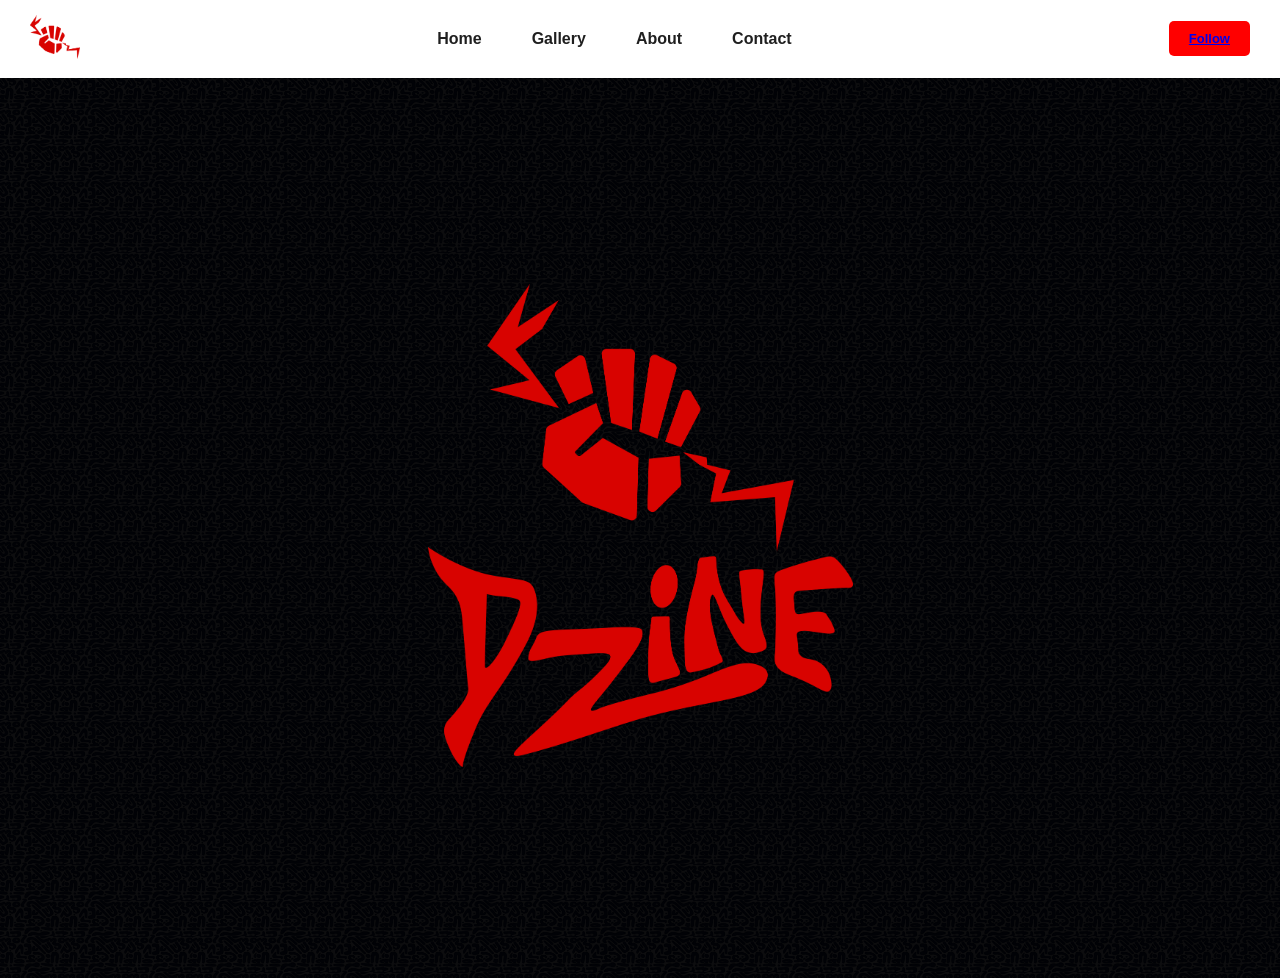
<file: index.html>
<!DOCTYPE html>
<html lang="en">
<head>
  <meta charset="UTF-8" />
  <meta name="viewport" content="width=device-width, initial-scale=1.0"/>
  <title>Dzine | Graphic Designer</title>
  <link rel="stylesheet" href="styles.css"/>
</head>
<body>

  <header>
    <nav class="navbar">
      <!-- Hamburger Icon -->
      <div class="hamburger" id="hamburger">
        <span></span>
        <span></span>
        <span></span>
      </div>

      <!-- Logo -->
      <div class="logo">
        <img src="Dzine logo (2).png" alt="Dzine Logo">
      </div>

      <!-- Navigation Menu -->
      <ul class="menu" id="menu">
        <li><a href="index.html"><b>Home</b></a></li>
        <li class="dropdown">
          <a href="#" class="dropdown-toggle"><b>Gallery</b></a>
          <ul class="dropdown-menu">
            <li><a href="product.html">Product</a></li>
            <li><a href="Ilustration.html">Illustrations</a></li>
            <li><a href="manipulation.html">Manipulation</a></li>
          </ul>
        </li>
        <li><a href="about.html"><b>About</b></a></li>
        <li><a href="contact.html"><b>Contact</b></a></li>
       
      </ul>
    <button class="hire-btn" id="menu">
            <a href="https://www.instagram.com/sohel_dzine?igsh=NzhpN2ZuMHFsNnhr"><b>Follow</b></a>
          </button>
        
      <!-- Follow Button -->
      
    </nav>
  </header>

  <main>
    <section class="hero">
      <div class="logo-container">
        <img src="Dzine logo.png" alt="Dzine Logo" class="logo-image">
        <br>
        <!-- <img src="web.png" alt="" class="gra"> -->
      </div>
    </section>
  </main>

  <!-- Hamburger Menu Script -->
  <script>
    document.addEventListener("DOMContentLoaded", () => {
      const hamburger = document.getElementById("hamburger");
      const menu = document.getElementById("menu");

      hamburger.addEventListener("click", () => {
        hamburger.classList.toggle("toggle");
        menu.classList.toggle("active");
      });
    });
  </script>

</body>
</html>
</file>
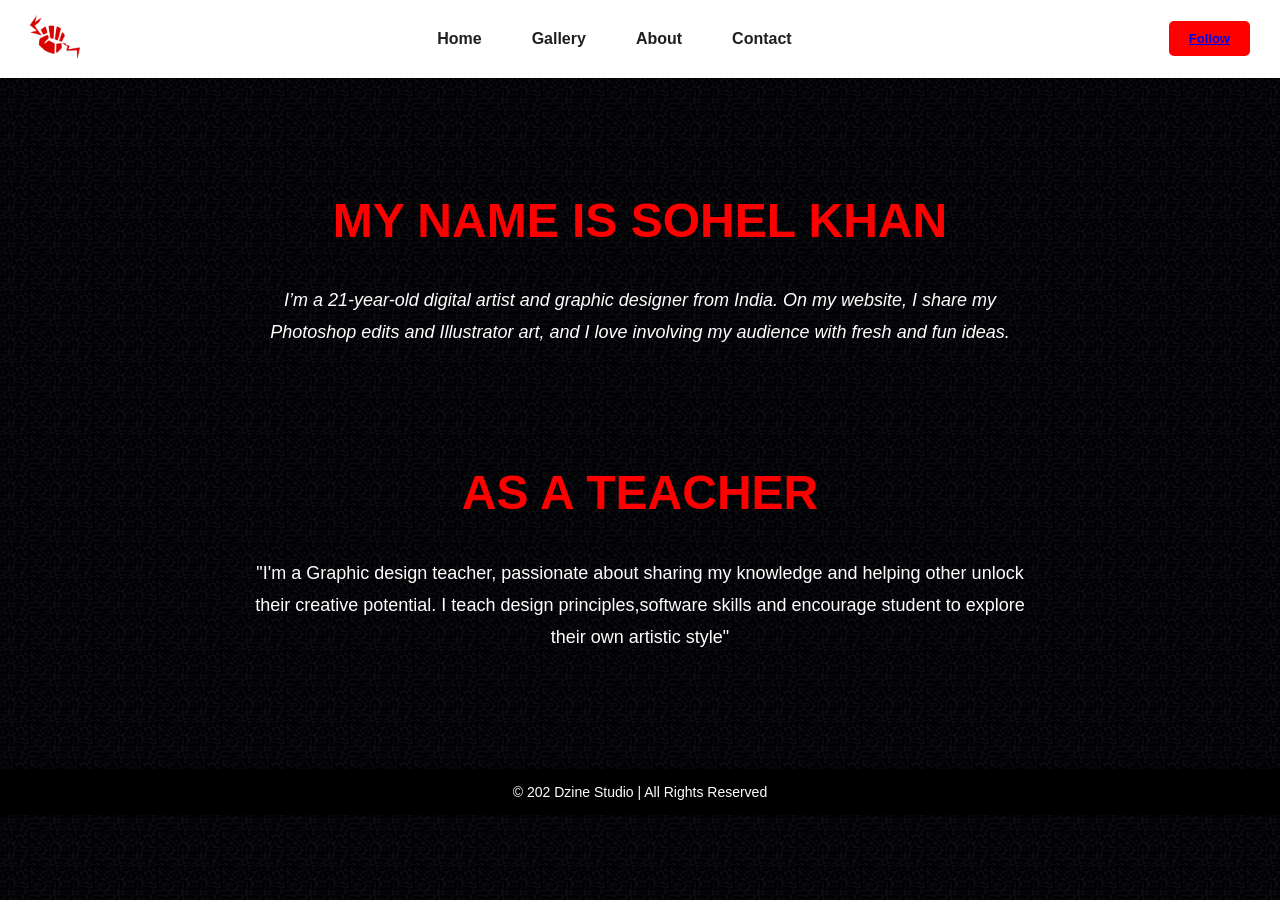
<file: about.html>
<!DOCTYPE html>
<html lang="en">
<head>
  <meta charset="UTF-8">
  <meta name="viewport" content="width=device-width, initial-scale=1.0">
  <title>About Me</title>
  <link rel="stylesheet" href="about.css">
</head>
<body>
  <header>
    <nav class="navbar">
      <!-- Hamburger Icon -->
      <div class="hamburger" id="hamburger">
        <span></span>
        <span></span>
        <span></span>
      </div>

      <!-- Logo -->
      <div class="logo">
        <img src="Dzine logo (2).png" alt="Dzine Logo">
      </div>

      <!-- Navigation Menu -->
      <ul class="menu" id="menu">
        <li><a href="index.html"><b>Home</b></a></li>
        <li class="dropdown">
          <a href="#" class="dropdown-toggle"><b>Gallery</b></a>
          <ul class="dropdown-menu">
            <li><a href="product.html">Product</a></li>
            <li><a href="Ilustration.html">Illustrations</a></li>
            <li><a href="manipulation.html">Manipulation</a></li>
          </ul>
        </li>
        <li><a href="about.html"><b>About</b></a></li>
        <li><a href="contact.html"><b>Contact</b></a></li>
      </ul>

      <!-- Follow Button -->
      <button class="hire-btn">
        <a href="https://www.instagram.com/sohel_dzine?igsh=NzhpN2ZuMHFsNnhr"><b>Follow</b></a>
      </button>
    </nav>
  </header>

  <div class="about-content">
    <h1>My name is Sohel Khan</h1>
    <p>
      I’m a 21-year-old digital artist and graphic designer from India. On my website, I share my Photoshop edits and Illustrator art, and I love involving my audience with fresh and fun ideas.
    </p>
    <br>
    <br><br>
    <h1>As a Teacher</h1>
    <p>
     "I'm a Graphic design teacher, passionate about sharing my knowledge and helping other unlock their creative potential. I teach design principles,software skills and encourage student to explore their own artistic style"
    </p>

  </div>


  <footer class="footer">
    <p>&copy; 202 Dzine Studio | All Rights Reserved</p>
  </footer>
 <!-- Hamburger Menu Script -->
  <script>
    document.addEventListener("DOMContentLoaded", () => {
      const hamburger = document.getElementById("hamburger");
      const menu = document.getElementById("menu");

      hamburger.addEventListener("click", () => {
        hamburger.classList.toggle("toggle");
        menu.classList.toggle("active");
      });
    });
  </script>
</body>

</html>
</file>
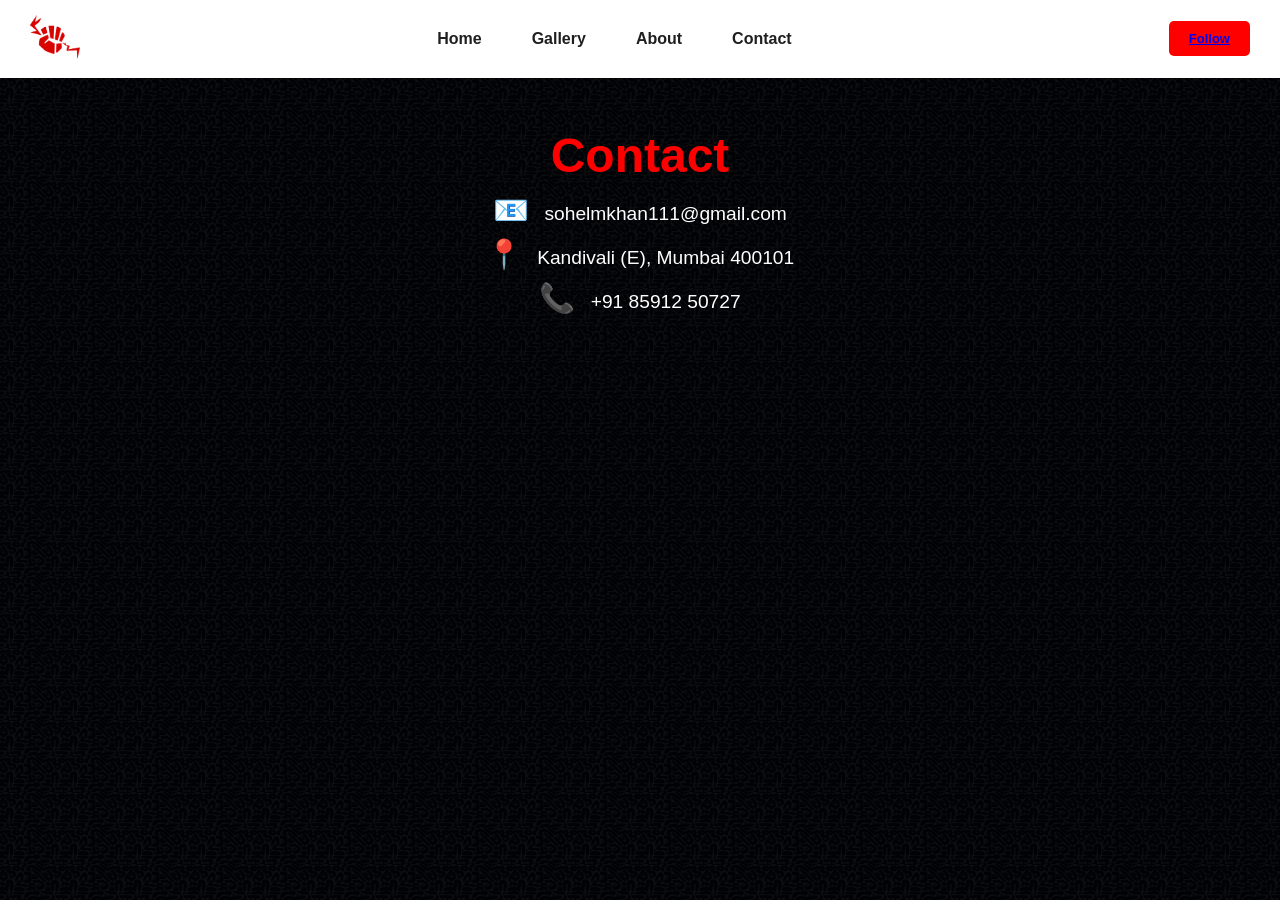
<file: contact.html>
<!DOCTYPE html>
<html lang="en">
<head>
    <meta charset="UTF-8">
    <meta name="viewport" content="width=device-width, initial-scale=1.0">
    <title>Contact Page</title>
    <link rel="stylesheet" href="contact.css">
</head>
<body>
  <header>
    <nav class="navbar">
      <!-- Hamburger Icon -->
      <div class="hamburger" id="hamburger">
        <span></span>
        <span></span>
        <span></span>
      </div>

      <!-- Logo -->
      <div class="logo">
        <img src="Dzine logo (2).png" alt="Dzine Logo">
      </div>

      <!-- Navigation Menu -->
      <ul class="menu" id="menu">
        <li><a href="index.html"><b>Home</b></a></li>
        <li class="dropdown">
          <a href="#" class="dropdown-toggle"><b>Gallery</b></a>
          <ul class="dropdown-menu">
            <li><a href="product.html">Product</a></li>
            <li><a href="Ilustration.html">Illustrations</a></li>
            <li><a href="manipulation.html">Manipulation</a></li>
          </ul>
        </li>
        <li><a href="about.html"><b>About</b></a></li>
        <li><a href="contact.html"><b>Contact</b></a></li>
       
      </ul>
    <button class="hire-btn" id="menu">
            <a href="https://www.instagram.com/sohel_dzine?igsh=NzhpN2ZuMHFsNnhr"><b>Follow</b></a>
          </button>
        
      <!-- Follow Button -->
      
    </nav>
  </header>

    <div class="contact-page">
        <h1>Contact</h1>
        <div class="contact-details">
            <p><span class="icon">📧</span> sohelmkhan111@gmail.com</p>
            <p><span class="icon">📍</span> Kandivali (E), Mumbai 400101</p>
            <p><span class="icon">📞</span> +91 85912 50727</p>
        </div>
    </div>
    <script>
      document.addEventListener("DOMContentLoaded", () => {
        const hamburger = document.getElementById("hamburger");
        const menu = document.getElementById("menu");
  
        hamburger.addEventListener("click", () => {
          hamburger.classList.toggle("toggle");
          menu.classList.toggle("active");
        });
      });
    </script>
</body>
</html>
</file>
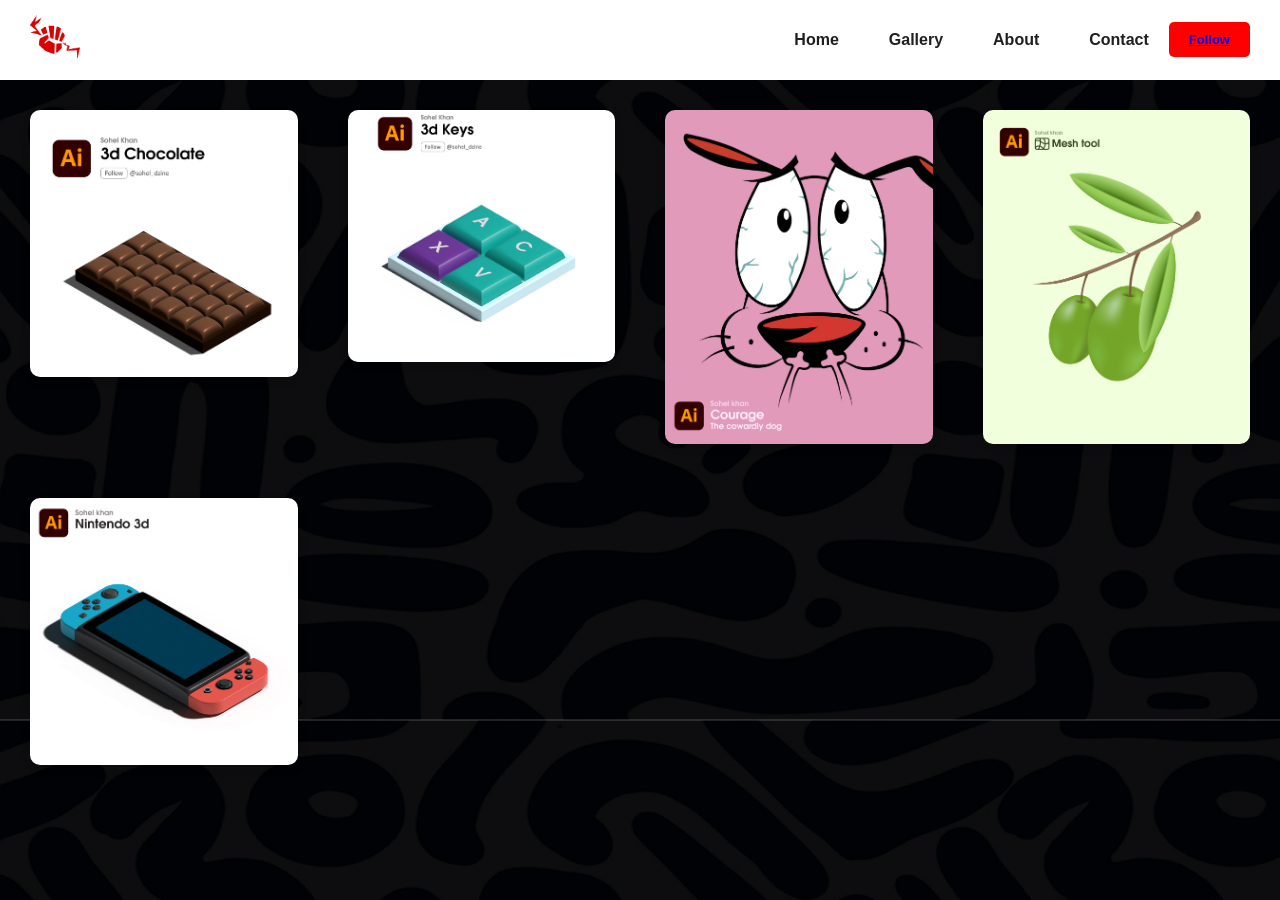
<file: Ilustration.html>
<!DOCTYPE html>
<html lang="en">
<head>
  <meta charset="UTF-8" />
  <meta name="viewport" content="width=device-width, initial-scale=1.0"/>
  <title>Image Grid</title>
  <link rel="stylesheet" href="product.css">
</head>
<body>
  <header>
    <nav class="navbar">
      <!-- Hamburger Icon -->
      <div class="hamburger" id="hamburger">
        <span></span>
        <span></span>
        <span></span>
      </div>

      <!-- Logo -->
      <div class="logo">
        <img src="Dzine logo (2).png" alt="Dzine Logo">
      </div>

      <!-- Navigation Menu -->
      <ul class="menu" id="menu">
        <li><a href="index.html"><b>Home</b></a></li>
        <li class="dropdown">
          <a href="#" class="dropdown-toggle"><b>Gallery</b></a>
          <ul class="dropdown-menu">
            <li><a href="product.html">Product</a></li>
            <li><a href="Ilustration.html">Illustrations</a></li>
            <li><a href="manipulation.html">Manipulation</a></li>
          </ul>
        </li>
        <li><a href="about.html"><b>About</b></a></li>
        <li><a href="contact.html"><b>Contact</b></a></li>
       
      </ul>
    <button class="hire-btn" id="menu">
            <a href="https://www.instagram.com/sohel_dzine?igsh=NzhpN2ZuMHFsNnhr"><b>Follow</b></a>
          </button>
        
      <!-- Follow Button -->
      
    </nav>
  </header>

  <main>
    

    <section id="gallery" class="image-grid">
      <a href="3d cadbury.jpg "><img src="3d cadbury.jpg " alt="Image"></a>
      <a href="3d keys.jpg "><img src="3d keys.jpg " alt="Image"></a>
      <a href="Courage the cowardly dog.jpg "><img src="Courage the cowardly dog.jpg " alt="Image"></a>
      <a href="graps.jpg "><img src="graps.jpg" alt="Image"></a>
      <a href="nintendo 3d.jpg "><img src="nintendo 3d.jpg" alt="Image"></a>
      <!-- <img src="" alt="Image 6">
      <img src="" alt="Image 7">
      <img src="" alt="Image 8"> -->
    </section>
  </main>

  <script>
    document.addEventListener("DOMContentLoaded", () => {
      const hamburger = document.getElementById("hamburger");
      const menu = document.getElementById("menu");
  
      hamburger.addEventListener("click", () => {
        hamburger.classList.toggle("toggle");
        menu.classList.toggle("active"); // ✅ Matches the CSS
      });
    });
  </script>
  
  
  
</body>
</html>
</file>
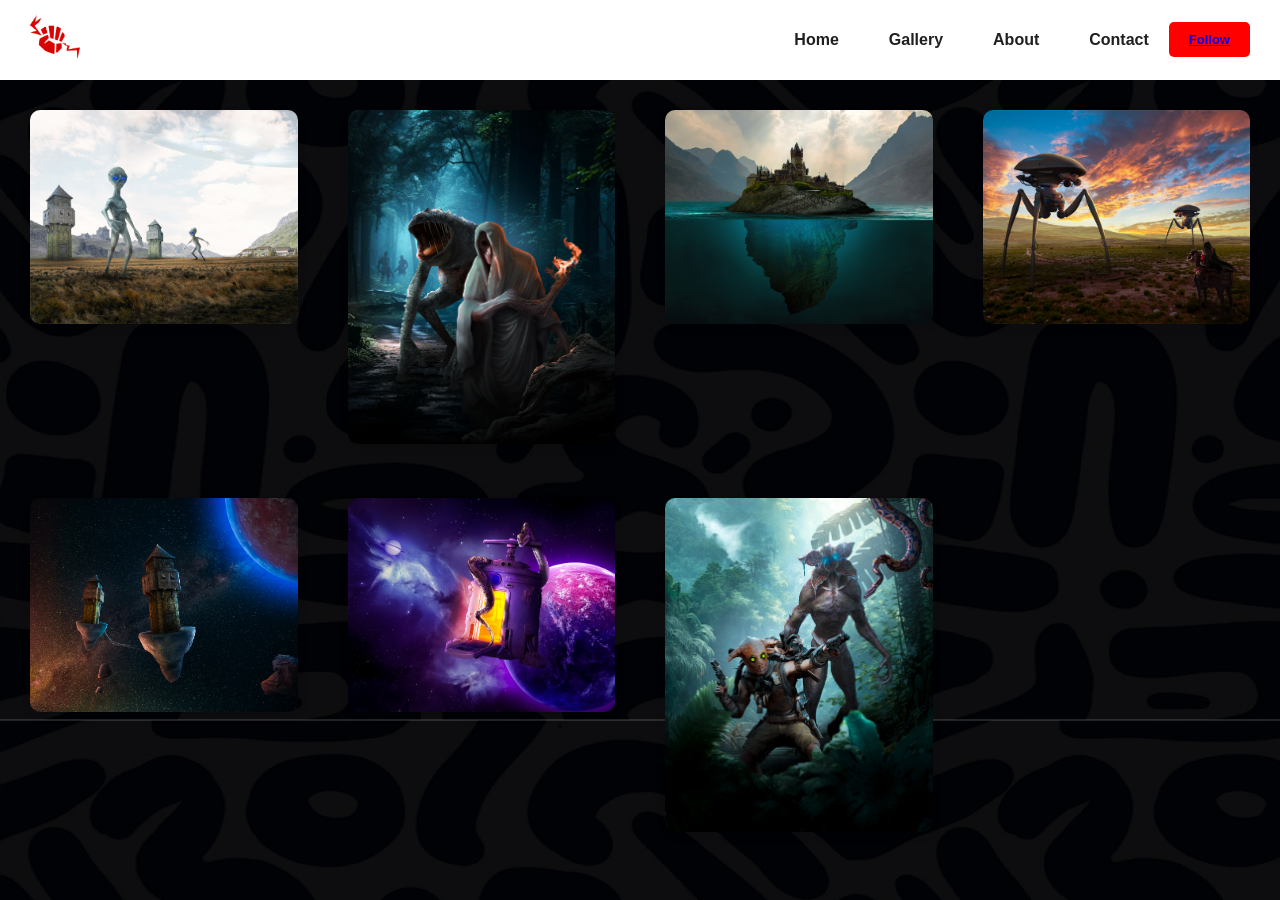
<file: manipulation.html>
<!DOCTYPE html>
<html lang="en">
<head>
  <meta charset="UTF-8" />
  <meta name="viewport" content="width=device-width, initial-scale=1.0"/>
  <title>Image Grid</title>
  <link rel="stylesheet" href="product.css">
</head>
<body>
  <header>
    <nav class="navbar">
      <!-- Hamburger Icon -->
      <div class="hamburger" id="hamburger">
        <span></span>
        <span></span>
        <span></span>
      </div>

      <!-- Logo -->
      <div class="logo">
        <img src="Dzine logo (2).png" alt="Dzine Logo">
      </div>

      <!-- Navigation Menu -->
      <ul class="menu" id="menu">
        <li><a href="index.html"><b>Home</b></a></li>
        <li class="dropdown">
          <a href="#" class="dropdown-toggle"><b>Gallery</b></a>
          <ul class="dropdown-menu">
            <li><a href="product.html">Product</a></li>
            <li><a href="Ilustration.html">Illustrations</a></li>
            <li><a href="manipulation.html">Manipulation</a></li>
          </ul>
        </li>
        <li><a href="about.html"><b>About</b></a></li>
        <li><a href="contact.html"><b>Contact</b></a></li>
       
      </ul>
    <button class="hire-btn" id="menu">
            <a href="https://www.instagram.com/sohel_dzine?igsh=NzhpN2ZuMHFsNnhr"><b>Follow</b></a>
          </button>
        
      <!-- Follow Button -->
      
    </nav>
  </header>

  <main>
    

    <section id="gallery" class="image-grid">
      <a href="Alien.jpg"> <img src="Alien.jpg" alt="Image"></a>
      <a href="HOMETOWN.jpg"><img src="HOMETOWN.jpg" alt="Image"></a>
      <a href="island.jpg"><img src="island.jpg" alt="Image"></a>
      <a href="Manipulation rocket.jpg"><img src="Manipulation rocket.jpg" alt="Image"></a>
      <a href="planet.jpg"><img src="planet.jpg" alt="Image"></a>
      <a href="Snake in Space.jpg"><img src="Snake in Space.jpg" alt="Image"></a>
      <a href="westren.jpg"><img src="westren.jpg" alt="Image"></a>
    </section>
  </main>

  <script>
    document.addEventListener("DOMContentLoaded", () => {
      const hamburger = document.getElementById("hamburger");
      const menu = document.getElementById("menu");
  
      hamburger.addEventListener("click", () => {
        hamburger.classList.toggle("toggle");
        menu.classList.toggle("active"); // ✅ Matches the CSS
      });
    });
  </script>
  
  
  
</body>
</html>
</file>
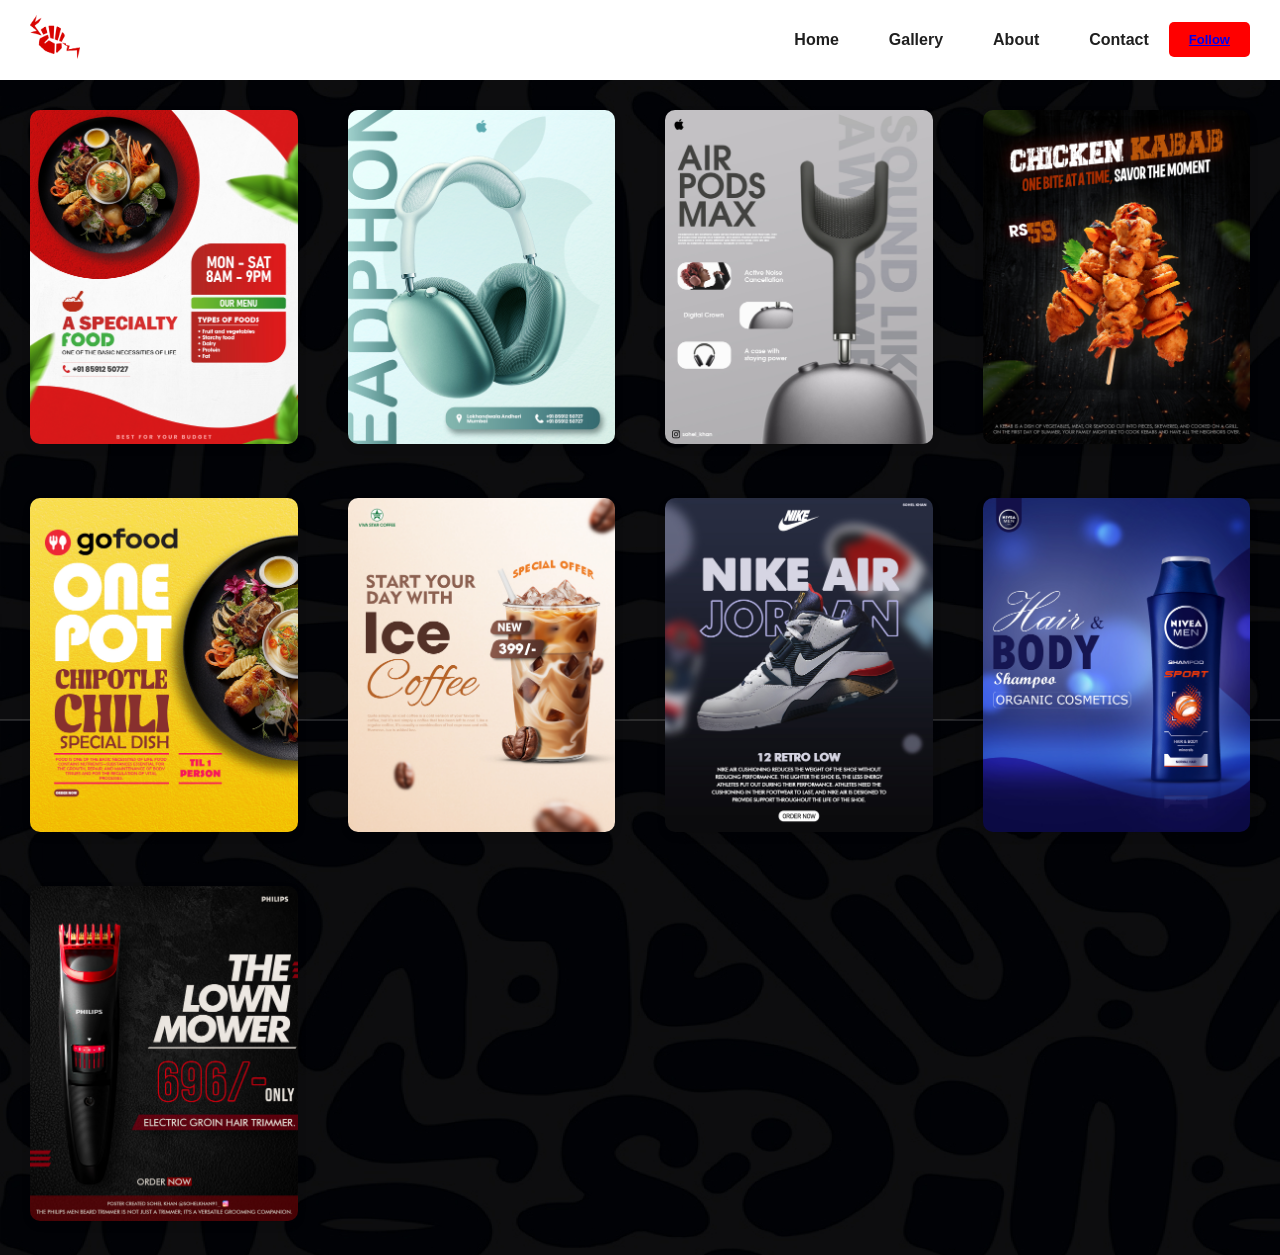
<file: product.html>
<!DOCTYPE html>
<html lang="en">
<head>
  <meta charset="UTF-8" />
  <meta name="viewport" content="width=device-width, initial-scale=1.0"/>
  <title>Image Grid</title>
  <link rel="stylesheet" href="product.css">
</head>
<body>
  <header>
    <nav class="navbar">
      <!-- Hamburger Icon -->
      <div class="hamburger" id="hamburger">
        <span></span>
        <span></span>
        <span></span>
      </div>

      <!-- Logo -->
      <div class="logo">
        <img src="Dzine logo (2).png" alt="Dzine Logo">
      </div>

      <!-- Navigation Menu -->
      <ul class="menu" id="menu">
        <li><a href="index.html"><b>Home</b></a></li>
        <li class="dropdown">
          <a href="#" class="dropdown-toggle"><b>Gallery</b></a>
          <ul class="dropdown-menu">
            <li><a href="product.html">Product</a></li>
            <li><a href="Ilustration.html">Illustrations</a></li>
            <li><a href="manipulation.html">Manipulation</a></li>
          </ul>
        </li>
        <li><a href="about.html"><b>About</b></a></li>
        <li><a href="contact.html"><b>Contact</b></a></li>
       
      </ul>
    <button class="hire-btn" id="menu">
            <a href="https://www.instagram.com/sohel_dzine?igsh=NzhpN2ZuMHFsNnhr"><b>Follow</b></a>
          </button>
        
      <!-- Follow Button -->
      
    </nav>
  </header>

  <main>
    

    <section id="gallery" class="image-grid">
      <a href="A specialty.jpg"><img src="A specialty.jpg" alt="Image"></a>
      <a href="airpods.jpg"><img src="airpods.jpg" alt="Image"></a>
      <a href="apple air pods.jpg"><img src="apple air pods.jpg" alt="Image"></a>
      <a href="Chicken Kabab.jpg"><img src="Chicken Kabab.jpg" alt="Image"></a>
      <a href="go food.jpg"><img src="go food.jpg" alt="Image"></a>
      <a href="ICE COFFEE.jpg"><img src="ICE COFFEE.jpg" alt="Image"></a>
      <a href="nike jordan.jpg"><img src="nike jordan.jpg" alt="Image"></a>
      <a href="nivea ads.jpg"><img src="nivea ads.jpg" alt="Image"></a>
      <a href="trimmer ads.jpg"><img src="trimmer ads.jpg" alt="Image"></a>
    </section>
  </main>

  <script>
    document.addEventListener("DOMContentLoaded", () => {
      const hamburger = document.getElementById("hamburger");
      const menu = document.getElementById("menu");
  
      hamburger.addEventListener("click", () => {
        hamburger.classList.toggle("toggle");
        menu.classList.toggle("active"); // ✅ Matches the CSS
      });
    });
  </script>
  
  
  
</body>
</html>
</file>
<file: styles.css>
* {
  margin: 0;
  padding: 0;
  box-sizing: border-box;
  
}

body {
  font-family: "Arial Rounded MT Bold", Arial, sans-serif;
  color: white;
  background: url("web.jpg");
  background-repeat: repeat;
  background-size: 5%;

}

/* Navbar */
.navbar {
  display: flex;
  justify-content: space-between;
  align-items: center;
  padding: 15px 30px;
  background: white;
  position: relative;
  z-index: 1000;
}

.logo img {
  width: 50px;
  height: auto;
}
.hero {
  height: 100vh; /* Full viewport height */
  display: flex;
  justify-content: center; /* Horizontal centering */
  align-items: center;     /* Vertical centering */
}

.logo-container {
  text-align: center;
}

.logo-container .logo-image {
  width: 425px;  /* or any size you want */
  height: auto;
}

/* Hamburger Icon */
.hamburger {
  display: none;
  flex-direction: column;
  gap: 5px;
  cursor: pointer;
}

.hamburger span {
  width: 25px;
  height: 3px;
  background: #1f1f1f;
  transition: all 0.3s ease-in-out;
}

/* Hamburger Toggle Animation */
.hamburger.toggle span:nth-child(1) {
  transform: rotate(45deg) translate(5px, 5px);
}

.hamburger.toggle span:nth-child(2) {
  opacity: 0;
}

.hamburger.toggle span:nth-child(3) {
  transform: rotate(-45deg) translate(5px, -5px);
}

/* Menu */
.menu {
  list-style: none;
  display: flex;
  gap: 50px;
}

.menu li a {
  text-decoration: none;
  color: #1f1f1f;
  font-size: 16px;
}

.menu a:hover {
  color: #cc0000;
}

/* Dropdown */
.dropdown {
  position: relative;
}

.dropdown-menu {
  display: none;
  position: absolute;
  top: 100%;
  left: 0;
  background: white;
  list-style: none;
  padding: 10px 0;
  box-shadow: 0 4px 6px rgba(0, 0, 0, 0.1);
}

.dropdown:hover .dropdown-menu {
  display: block;
}

.dropdown-menu li {
  padding: 10px 20px;
}

.dropdown-menu a {
  color: #1f1f1f;
  text-decoration: none;
  display: block;
}

.dropdown-menu a:hover {
  background-color: #f8f8f8;
  color: #cc0000;
}

/* Follow Button */
.hire-btn {
  background: #ff0000;
  color: white;
  border: none;
  padding: 10px 20px;
  font-size: 13px;
  cursor: pointer;
  border-radius: 5px;
  margin-left: 20px;
}

.hire-btn:hover {
  background: #cc0000;
}

/* Responsive Styles */
@media screen and (max-width: 800px) {
  .hamburger {
    display: flex;
  }

  .menu {
    flex-direction: column;
    position: absolute;
    top: 70px;
    left: 0;
    width: 100%;
    background: white;
    padding: 20px 0;
    display: none;
    box-shadow: 0 8px 16px rgba(0, 0, 0, 0.2);
  }

  .menu.active {
    display: flex;
  }

  .menu li {
    text-align: center;
    padding: 10px 0;
  }

  .hire-btn {
    display: flex;
  }

  .navbar {
    flex-wrap: wrap;
  }
}
</file>
<file: about.css>
* {
  margin: 0;
  padding: 0;
  box-sizing: border-box;
  
}

body {
  font-family: "Arial Rounded MT Bold", Arial, sans-serif;
  color: white;
  background: url("web.jpg");
  background-repeat: repeat;
  background-size: 5%;

}

/* Navbar */
.navbar {
  display: flex;
  justify-content: space-between;
  align-items: center;
  padding: 15px 30px;
  background: white;
  position: relative;
  z-index: 1000;
}

.logo img {
  width: 50px;
  height: auto;
}
.hamburger {
  display: none;
  flex-direction: column;
  gap: 5px;
  cursor: pointer;
}

.hamburger span {
  width: 25px;
  height: 3px;
  background: #1f1f1f;
  transition: all 0.3s ease-in-out;
}

/* Hamburger Toggle Animation */
.hamburger.toggle span:nth-child(1) {
  transform: rotate(45deg) translate(5px, 5px);
}

.hamburger.toggle span:nth-child(2) {
  opacity: 0;
}

.hamburger.toggle span:nth-child(3) {
  transform: rotate(-45deg) translate(5px, -5px);
}
/* Menu */
.menu {
  list-style: none;
  display: flex;
  gap: 50px;
}

.menu li a {
  text-decoration: none;
  color: #1f1f1f;
  font-size: 16px;
}

.menu a:hover {
  color: #cc0000;
}

/* Dropdown */
.dropdown {
  position: relative;
}

.dropdown-menu {
  display: none;
  position: absolute;
  top: 100%;
  left: 0;
  background: white;
  list-style: none;
  padding: 10px 0;
  box-shadow: 0 4px 6px rgba(0, 0, 0, 0.1);
}

.dropdown:hover .dropdown-menu {
  display: block;
}

.dropdown-menu li {
  padding: 10px 20px;
}

.dropdown-menu a {
  color: #1f1f1f;
  text-decoration: none;
  display: block;
}

.dropdown-menu a:hover {
  background-color: #f8f8f8;
  color: #cc0000;
}

/* Follow Button */
.hire-btn {
  background: #ff0000;
  color: white;
  border: none;
  padding: 10px 20px;
  font-size: 13px;
  cursor: pointer;
  border-radius: 5px;
  margin-left: 20px;
}

.hire-btn:hover {
  background: #cc0000;
}

/* About Section Styling */
.about-content {
  text-align: center;
  padding: 100px 20px;
  color: #fff; /* White text */
  line-height: 1.8;
}

.about-content h1 {
  font-size: 48px;
  font-weight: bold;
  color: #ff0000; /* Red heading */
  margin-bottom: 20px;
  text-transform: uppercase;
}

.about-content p {
  font-size: 18px;
  max-width: 800px;
  margin: 0 auto 15px;
}

.about-content p:nth-of-type(1) {
  font-style: italic; /* Adding italics for a personalized effect */
}

.about-content ul.highlights {
  list-style: none;
  padding: 0;
  margin: 20px auto 0;
  max-width: 600px;
}

.about-content ul.highlights li {
  margin: 10px 0;
  font-size: 18px;
}

.about-content ul.highlights li strong {
  color: #ff0000; /* Highlighted text in red */
}

/* Footer Styling */
.footer {
  text-align: center;
  background-color: #000; /* Black background for the footer */
  color: #fff;
  padding: 15px 0;
  font-size: 14px;
}

.footer p {
  margin: 0;
}
* {
  margin: 0;
  padding: 0;
  box-sizing: border-box;
}

/* Responsive Styles */
@media screen and (max-width: 800px) {
  .hamburger {
    display: flex;
  }

  .menu {
    flex-direction: column;
    position: absolute;
    top: 70px;
    left: 0;
    width: 100%;
    background: white;
    padding: 20px 0;
    display: none;
    box-shadow: 0 8px 16px rgba(0, 0, 0, 0.2);
  }

  .menu.active {
    display: flex;
  }

  .menu li {
    text-align: center;
    padding: 10px 0;
  }

  .hire-btn {
    display: flex;
  }

  .navbar {
    flex-wrap: wrap;
  }
}
</file>
<file: contact.css>
* {
  margin: 0;
  padding: 0;
  box-sizing: border-box;
  
}

body {
  font-family: "Arial Rounded MT Bold", Arial, sans-serif;
  color: white;
  background: url("web.jpg");
  background-repeat: repeat;
  background-size: 5%;

}

/* Navbar */
.navbar {
  display: flex;
  justify-content: space-between;
  align-items: center;
  padding: 15px 30px;
  background: white;
  position: relative;
  z-index: 1000;
}

.logo img {
  width: 50px;
  height: auto;
}

/* Hamburger Icon */
.hamburger {
  display: none;
  flex-direction: column;
  gap: 5px;
  cursor: pointer;
}

.hamburger span {
  width: 25px;
  height: 3px;
  background: #1f1f1f;
  transition: all 0.3s ease-in-out;
}

/* Hamburger Toggle Animation */
.hamburger.toggle span:nth-child(1) {
  transform: rotate(45deg) translate(5px, 5px);
}

.hamburger.toggle span:nth-child(2) {
  opacity: 0;
}

.hamburger.toggle span:nth-child(3) {
  transform: rotate(-45deg) translate(5px, -5px);
}

/* Menu */
.menu {
  list-style: none;
  display: flex;
  gap: 50px;
}

.menu li a {
  text-decoration: none;
  color: #1f1f1f;
  font-size: 16px;
}

.menu a:hover {
  color: #cc0000;
}

/* Dropdown */
.dropdown {
  position: relative;
}

.dropdown-menu {
  display: none;
  position: absolute;
  top: 100%;
  left: 0;
  background: white;
  list-style: none;
  padding: 10px 0;
  box-shadow: 0 4px 6px rgba(0, 0, 0, 0.1);
}

.dropdown:hover .dropdown-menu {
  display: block;
}

.dropdown-menu li {
  padding: 10px 20px;
}

.dropdown-menu a {
  color: #1f1f1f;
  text-decoration: none;
  display: block;
}

.dropdown-menu a:hover {
  background-color: #f8f8f8;
  color: #cc0000;
}

/* Follow Button */
.hire-btn {
  background: #ff0000;
  color: white;
  border: none;
  padding: 10px 20px;
  font-size: 13px;
  cursor: pointer;
  border-radius: 5px;
  margin-left: 20px;
}

.hire-btn:hover {
  background: #cc0000;
}

/* Responsive Styles */
@media screen and (max-width: 800px) {
  .hamburger {
    display: flex;
  }

  .menu {
    flex-direction: column;
    position: absolute;
    top: 70px;
    left: 0;
    width: 100%;
    background: white;
    padding: 20px 0;
    display: none;
    box-shadow: 0 8px 16px rgba(0, 0, 0, 0.2);
  }

  .menu.active {
    display: flex;
  }

  .menu li {
    text-align: center;
    padding: 10px 0;
  }

  .hire-btn {
    display: flex;
  }

  .navbar {
    flex-wrap: wrap;
  }
}
/* Contact Page Styles */
.contact-page {
  text-align: center;
  padding: 50px 20px;
}

.contact-page h1 {
  color: red;
  font-size: 3em;
}

.contact-details p {
  font-size: 1.2em;
  margin: 10px 0;
}

.icon {
  margin-right: 10px;
  font-size: 1.5em;
}
</file>
<file: product.css>
/* General Reset */
* {
  margin: 0;
  padding: 0;
  box-sizing: border-box;
}

body {
  font-family: 'Arial Rounded MT Bold', Arial, sans-serif;
  color: white;
  background: url('web.jpg');
  background-repeat: repeat;
  background-size: 100%;
}

.navbar {
  display: flex;
  justify-content: space-between;
  align-items: center;
  padding: 15px 30px;
  background: white;
}

.navbar .logo {
  font-size: 24px;
  font-weight: bold;
  color: #ff0000;
}
.hamburger {
  display: none;
  flex-direction: column;
  gap: 5px;
  cursor: pointer;
}

.hamburger span {
  width: 25px;
  height: 3px;
  background: #1f1f1f;
  transition: all 0.3s ease-in-out;
}

/* Hamburger Toggle Animation */
.hamburger.toggle span:nth-child(1) {
  transform: rotate(45deg) translate(5px, 5px);
}

.hamburger.toggle span:nth-child(2) {
  opacity: 0;
}

.hamburger.toggle span:nth-child(3) {
  transform: rotate(-45deg) translate(5px, -5px);
}


 .menu {
  list-style: none;
  display: flex;
  gap: 50px;
  margin-left: auto;
}

.navbar .menu a {
  text-decoration: none;
  color: #1f1f1f;
  font-size: 16px;
}

/* Dropdown menu css */
.navbar .menu .dropdown {
  position: relative;
}

.navbar .menu .dropdown .dropdown-menu {
  display: none;
  position: absolute;
  top: 100%;
  left: 0;
  background-color: white;
  box-shadow: 0 4px 6px rgba(0, 0, 0, 0.1);
  list-style: none;
  padding: 10px 0;
  min-width: 150px;
  z-index: 1000;
}

.navbar .menu .dropdown .dropdown-menu li {
  padding: 10px 20px;
}

.navbar .menu .dropdown .dropdown-menu li a {
  text-decoration: none;
  color: #1f1f1f;
  font-size: 14px;
  display: block;
}

.navbar .menu .dropdown .dropdown-menu li a:hover {
  background-color: #f8f8f8;
  color: #cc0000;
}

.navbar .menu .dropdown:hover .dropdown-menu {
  display: block;
}

.hire-btn {
  background: #ff0000;
  color: white;
  border: none;
  padding: 10px 20px;
  font-size: 13px;
  font-family: 'AvantGardeDemi', Arial, sans-serif;
  cursor: pointer;
  border-radius: 5px;
  margin-left: 20px;
}

.navbar .menu a:hover {
  color: #cc0000;
}

.hire-btn:hover {
  background: #cc0000;
}

.navbar .logo img {
  width: 50px;
  height: auto;
  margin-right: 15px;
}

/* Image Grid */
.image-grid {
  display: grid;
  grid-template-columns: repeat(auto-fit, minmax(250px, 1fr));
  gap: 50px;
  padding: 30px;
}

.image-grid img {
  width: 100%;
  height: auto;
  border-radius: 10px;
  box-shadow: 0 4px 8px rgba(0, 0, 0, 0.1);
  transition: transform 0.3s, box-shadow 0.3s;
}

.image-grid img:hover {
  transform: scale(1.05);
  box-shadow: 0 8px 16px rgba(0, 0, 0, 0.2);
}



@media screen and (max-width: 801px) {
  .hamburger {
    display: flex;
  }

  .menu {
    display: none;
    flex-direction: column;
    position: absolute;
    top: 70px;
    left: 0;
    width: 100%;
    background: white;
    padding: 20px 0;
    box-shadow: 0 8px 16px rgba(0, 0, 0, 0.2);
    z-index: 1000;
  }

  .menu.active {
    display: flex;
  }


  .menu li {
    text-align: center;
    padding: 10px 0;
  }

  .hire-btn {
    display: flex;
  }

  .navbar {
    flex-wrap: wrap;
  }
}
</file>
